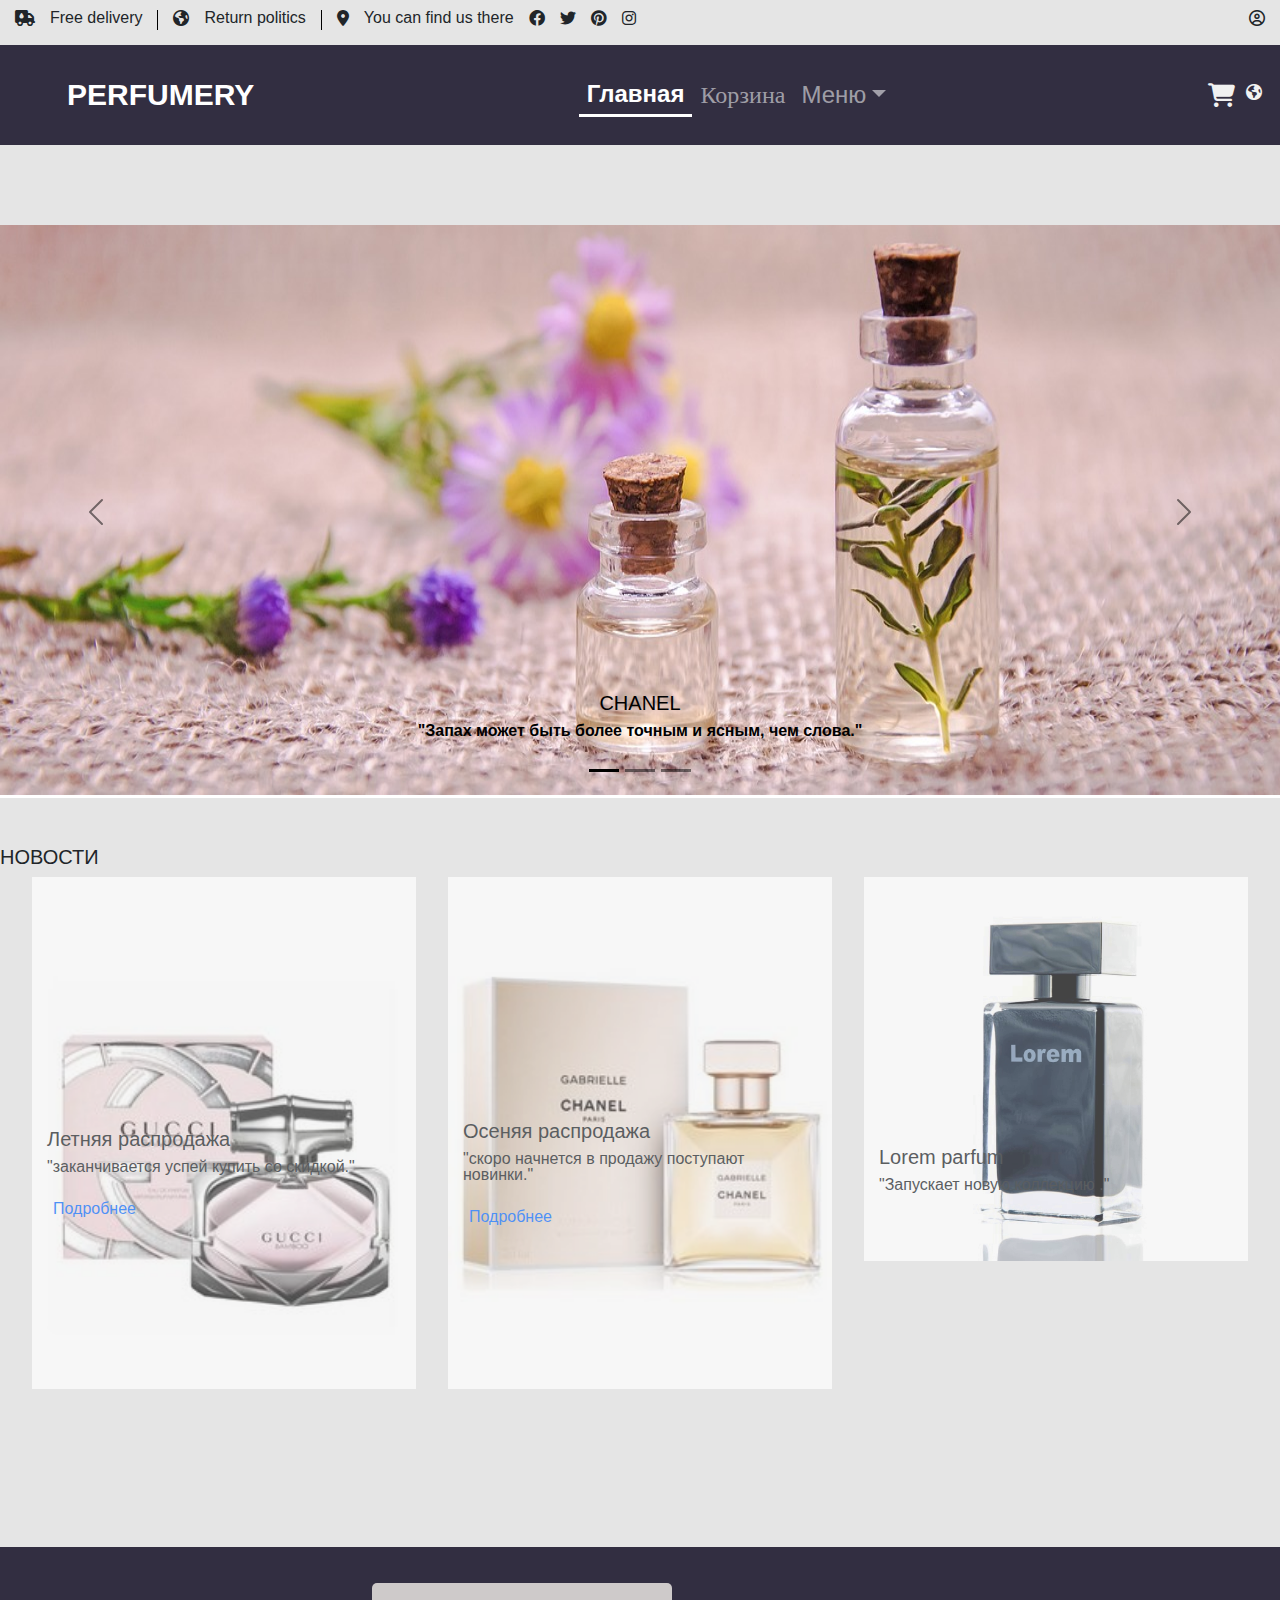
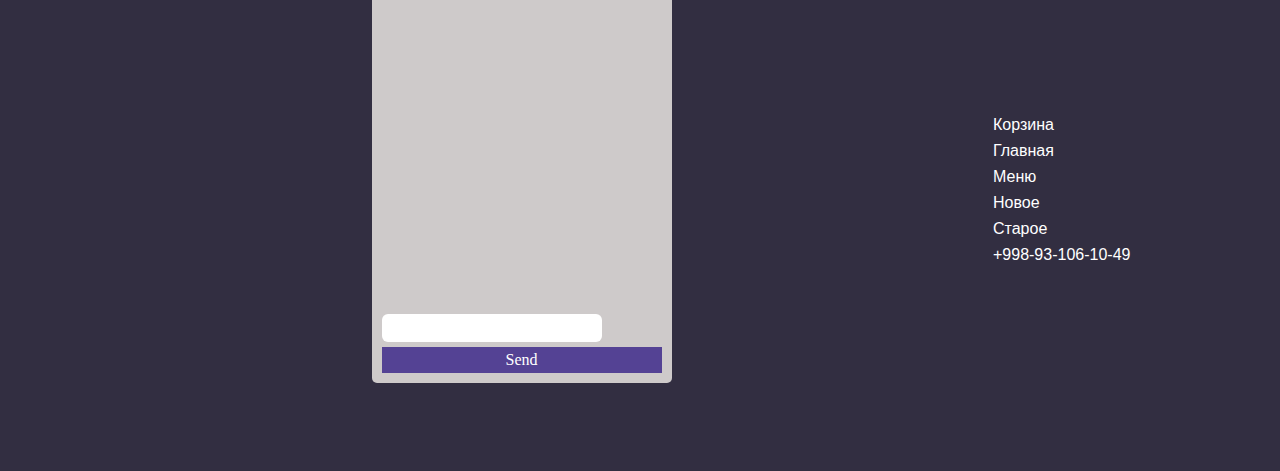
<file: index.html>
<html lang="en">

<head>
    <meta charset="UTF-8">
    <meta http-equiv="X-UA-Compatible" content="IE=edge">
    <meta name="viewport" content="width=device-width, initial-scale=1.0">
    <title>Perfumery</title>
    <link rel="stylesheet" href="css/bootstrap.min.css">
    <link rel="stylesheet" href="css/all.min.css">
    <link rel="stylesheet" href="css/style.css">
    <link rel="stylesheet" href="css/media.css">
    <link rel="stylesheet" href="css/filter.css">
    <link rel="stylesheet" href="./css/bag.css">
</head>
<body>
  <header>
    <div class="header-nav-top">
      <div class="header-nav-top-left">      
        <i class="fa-solid fa-truck-droplet nav-top-item"></i>
        <p class="nav-top-item">Free delivery</p>
        <div class="widget nav-top-item"></div>
        <i class="fa-solid fa-earth-americas nav-top-item"></i>
        <p class="nav-top-item">Return politics</p>
        <div class="widget nav-top-item"></div>
        <i class="fa-solid fa-location-dot nav-top-item"></i>
        <p class="nav-top-item">You can find us there</p>
        <i class="fa-brands fa-facebook nav-top-item"></i>
        <i class="fa-brands fa-twitter nav-top-item"></i>
        <i class="fa-brands fa-pinterest nav-top-item"></i>
        <i class="fa-brands fa-instagram nav-top-item"></i>

      </div>
      <div class="header-nav-top-right">
        <i class="fa-regular fa-circle-user nav-top-item"></i> 
      </div>
    </div>
      <div class="header-nav">
          <nav class="navbar navbar-expand-lg navbar-dark w-100">
            <div class="container-fluid">
              <a class="navbar-brand" href="#">PERFUMERY</a>
              <button class="navbar-toggler" type="button" data-bs-toggle="collapse" data-bs-target="#navbarSupportedContent" aria-controls="navbarSupportedContent" aria-expanded="false" aria-label="Toggle navigation">
                <span class="navbar-toggler-icon"></span>
              </button>
              <div class="collapse navbar-collapse d-flex justify-content-center" id="navbarSupportedContent">
                <ul class="navbar-nav justify-content-around mb-2 mb-lg-0">
                  <li class="nav-item">
                    <a class="nav-link active" aria-current="page" href="index.html" id="Main">Главная</a>
                  </li>
                  <li class="nav-item">
                    <button  class="dif-link nav-link" id="Basket"  onclick="showPopup()">Корзина</button>
                  </li>
                  <li class="nav-item dropdown">
                    <a class="nav-link dropdown-toggle" id="navbarDropdown" role="button" data-bs-toggle="dropdown" aria-expanded="false" href="menu.html" id="Menu">Меню</a>
                    <ul class="dropdown-menu" aria-labelledby="navbarDropdown">
                      <li><a class="dropdown-item" href="new.html">Новинки</a></li>
                      <li><a class="dropdown-item" href="sale.html">Скидки</a></li>
                      <li><hr class="dropdown-divider"></li>
                      <li><a class="dropdown-item" href="menu.html">Меню</a></li>
                    </ul>
                  </li>
                </ul>
              </div>
              <div id="like-buttons">
                <div class="btn btn_red dif-link nav-link like-button" id="Basket"  onclick="showPopup()"><i class="fa-solid fa-cart-shopping"></i></div>
                <div class="btn btn_red like-button"><i class="fa-solid fa-earth-americas"></i></div>
              </div>
            </div>
          </nav>
      </div>
      <div class="header-nav-bottom">

      </div>
        <div id="carouselExampleDark" class="carousel carousel-dark slide w-100" data-bs-ride="carousel" >
        <div class="carousel-indicators">
          <button type="button" data-bs-target="#carouselExampleDark" data-bs-slide-to="0" class="active" aria-current="true" aria-label="Slide 1"></button>
          <button type="button" data-bs-target="#carouselExampleDark" data-bs-slide-to="1" aria-label="Slide 2"></button>
          <button type="button" data-bs-target="#carouselExampleDark" data-bs-slide-to="2" aria-label="Slide 3"></button>
        </div>
        <div class="carousel-inner">
          <div class="carousel-item active" data-bs-interval="10000">
            <img src="./img/header-bg.jpg" class="d-block w-100 header-bg" alt="...">
            <div class="carousel-caption d-none d-md-block">
              <h5>CHANEL</h5>
              <p>"Запах может быть более точным и ясным, чем слова."</p>
            </div>
          </div>
          <div class="carousel-item" data-bs-interval="2000">
            <img src="./img/header-bg-2.jpg" class="d-block w-100 header-bg" alt="...">
            <div class="carousel-caption d-none d-md-block">
              <h5>Gantleman givenchy</h5>
              <p>"Запах – это тайный язык, говорящий прямо с нашей душой."</p>
            </div>
          </div>
          <div class="carousel-item">
            <img src="./img/header-bg-3.jpg" class="d-block w-100 header-bg" alt="...">
            <div class="carousel-caption d-none d-md-block">
              <h5>Lorem parfum</h5>
              <p>"Запахи не могут быть перепутаны, они имеют свою уникальность и характер."</p>
            </div>
          </div>
        </div>
        <button class="carousel-control-prev" type="button" data-bs-target="#carouselExampleDark"  data-bs-slide="prev">
          <span class="carousel-control-prev-icon" aria-hidden="true"></span>
          <span class="visually-hidden">Предыдущий</span>
        </button>
        <button class="carousel-control-next" type="button" data-bs-target="#carouselExampleDark"  data-bs-slide="next">
          <span class="carousel-control-next-icon" aria-hidden="true"></span>
          <span class="visually-hidden">Следующий</span>
        </button>
  </header>
  <main>
  </div>
  <h5> НОВОСТИ </h5>
  <div class="baner-plate d-flex justify-content-evenly mw-100">
    <div class="baner-plate-items baner-plate-items-1">
      <h5>Летняя распродажа </h5>
      <p>"заканчивается успей купить со скидкой."</p>
      <div class="btn btn_red like-button"><a href="sale.html">Подробнее</a></div>   

    </div>
    <div class="baner-plate-items baner-plate-items-2">
      <h5>Осеняя распродажа</h5>
      <p>"скоро начнется в продажу поступают новинки."</p>
      <div class="btn btn_red like-button"><a href="new.html">Подробнее</a></div>

    </div>
    <div class="baner-plate-items baner-plate-items-3">
      <h5>Lorem parfum</h5>
      <p>"Запускает новую коллекцию ."</p>      


    </div>
  </div>
  </main>

  <footer class="footer">
      <div class="container footer-content">
            <div id="chat-container">
              <div id="chat-log"></div>
              <input type="text" id="user-input" cplaceholder="Введите сообщение...">
              <button id=chat-button onclick="sendMessage()" >Send</button>
            </div>
          <div class="footer-list">
            <ul>
              <li><a href="bag.html"  id="basket">Корзина</a></li>
              <li><a href="index.html" id="main">Главная</a></li>
              <li><a href="menu.html" id="menu">Меню</a></li>
              <li><a href="new.html" id="aboutUs">Новое</a></li>
              <li><a href="sale.html" id="contacts">Старое</a></li>
              <li><a href="tel:+998931061049">+998-93-106-10-49</a></li>
            </ul>           
      </div>
  </footer>
  <script src="js/bootstrap.bundle.min.js"></script>
  <script src="js/bag.js"></script>
  <script src="js/script.js"></script>
  <script src="js/chatbot.js"></script>
  <script src="js/filter.js"></script>
</body>
</html>
</file>
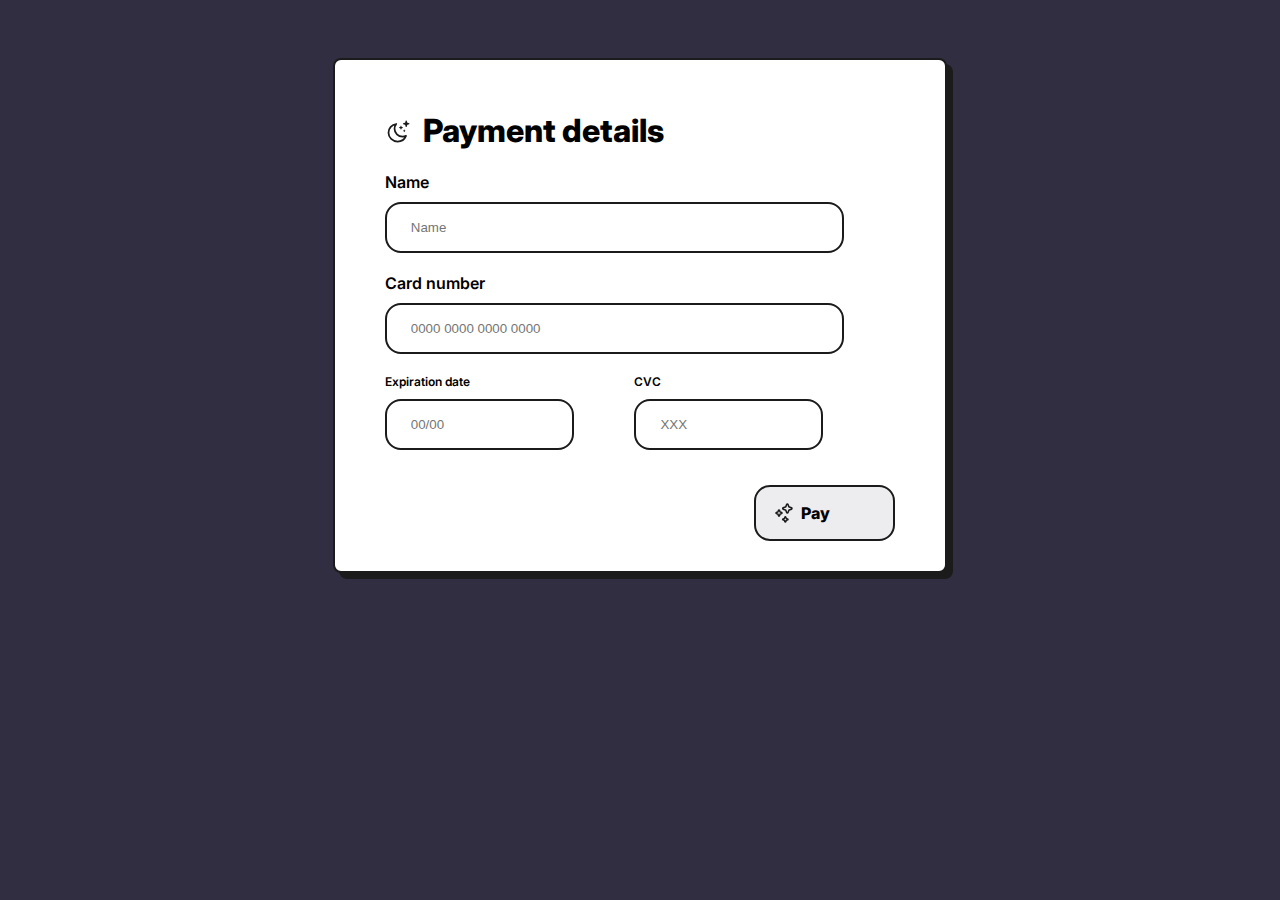
<file: payment.html>
<!DOCTYPE html>
<html lang="en" >
<head>
  <meta charset="UTF-8">
  <title>Credit Card Checkout</title>
  <link rel="stylesheet" href="./css/payment.css">

</head>
<body>
<div class="main">
  
<div class="container">
<div class="heading">
  <svg width="28" height="28" viewBox="0 0 24 24" fill="none" xmlns="http://www.w3.org/2000/svg">
<path d="M13.3986 7.64605C13.495 7.37724 13.88 7.37724 13.9764 7.64605L14.2401 8.38111C14.271 8.46715 14.3395 8.53484 14.4266 8.56533L15.1709 8.82579C15.443 8.92103 15.443 9.30119 15.1709 9.39644L14.4266 9.65689C14.3395 9.68738 14.271 9.75507 14.2401 9.84112L13.9764 10.5762C13.88 10.845 13.495 10.845 13.3986 10.5762L13.1349 9.84112C13.104 9.75507 13.0355 9.68738 12.9484 9.65689L12.2041 9.39644C11.932 9.30119 11.932 8.92103 12.2041 8.82579L12.9484 8.56533C13.0355 8.53484 13.104 8.46715 13.1349 8.38111L13.3986 7.64605Z" fill="#1B1B1B"/>
<path d="M16.3074 10.9122C16.3717 10.733 16.6283 10.733 16.6926 10.9122L16.8684 11.4022C16.889 11.4596 16.9347 11.5047 16.9928 11.525L17.4889 11.6987C17.6704 11.7622 17.6704 12.0156 17.4889 12.0791L16.9928 12.2527C16.9347 12.2731 16.889 12.3182 16.8684 12.3756L16.6926 12.8656C16.6283 13.0448 16.3717 13.0448 16.3074 12.8656L16.1316 12.3756C16.111 12.3182 16.0653 12.2731 16.0072 12.2527L15.5111 12.0791C15.3296 12.0156 15.3296 11.7622 15.5111 11.6987L16.0072 11.525C16.0653 11.5047 16.111 11.4596 16.1316 11.4022L16.3074 10.9122Z" fill="#1B1B1B"/>
<path d="M17.7693 3.29184C17.9089 2.90272 18.4661 2.90272 18.6057 3.29184L19.0842 4.62551C19.1288 4.75006 19.2281 4.84805 19.3542 4.89219L20.7045 5.36475C21.0985 5.50263 21.0985 6.05293 20.7045 6.19081L19.3542 6.66337C19.2281 6.7075 19.1288 6.80549 19.0842 6.93005L18.6057 8.26372C18.4661 8.65284 17.9089 8.65284 17.7693 8.26372L17.2908 6.93005C17.2462 6.80549 17.1469 6.7075 17.0208 6.66337L15.6705 6.19081C15.2765 6.05293 15.2765 5.50263 15.6705 5.36475L17.0208 4.89219C17.1469 4.84805 17.2462 4.75006 17.2908 4.62551L17.7693 3.29184Z" fill="#1B1B1B"/>
<path d="M3 13.4597C3 17.6241 6.4742 21 10.7598 21C14.0591 21 16.8774 18.9993 18 16.1783C17.1109 16.5841 16.1181 16.8109 15.0709 16.8109C11.2614 16.8109 8.17323 13.8101 8.17323 10.1084C8.17323 8.56025 8.71338 7.13471 9.62054 6C5.87502 6.5355 3 9.67132 3 13.4597Z" stroke="#1B1B1B" stroke-width="1.5" stroke-linecap="round" stroke-linejoin="round"/>
</svg>
  <h1>Payment details</h1>

  </div>
  
  <label for="name">Name</label>
    <input type="text" id="name" name="name" placeholder="Name"/>
  <br>
  <label for="card">Card number</label>
    <input type="text" minlength="16" maxlength="16" id="card" name="card" placeholder="0000 0000 0000 0000"/>
  <br>
  <div class="exp-cvc">
    <div class="expiration">
  <label for="expiry">Expiration date</label>
    <input class="inputCard" name="expiry" id="expiry" type="text" required placeholder="00/00"/>
    <br>
    </div>
    <div class="security">
  <label for="cvc">CVC</label>
    <input type="text" minlength="3" maxlength="4" id="cvc" name="cvc" placeholder="XXX" />
  <br>
    </div>
  </div>
<div class="btn">

<svg width="24" height="24" viewBox="0 0 24 24" fill="none" xmlns="http://www.w3.org/2000/svg">
<path d="M12.8768 16.1682C13.0292 15.7535 13.6375 15.7535 13.7899 16.1682L14.2066 17.3023C14.2554 17.435 14.3637 17.5395 14.5013 17.5865L15.6774 17.9884C16.1075 18.1353 16.1075 18.7218 15.6774 18.8688L14.5013 19.2706C14.3637 19.3177 14.2554 19.4221 14.2066 19.5549L13.7899 20.6889C13.6375 21.1037 13.0292 21.1037 12.8768 20.6889L12.4601 19.5549C12.4113 19.4221 12.303 19.3177 12.1653 19.2706L10.9892 18.8688C10.5591 18.7218 10.5591 18.1353 10.9892 17.9884L12.1653 17.5865C12.303 17.5395 12.4113 17.435 12.4601 17.3023L12.8768 16.1682Z" stroke="#1B1B1B" stroke-width="1.5" stroke-linejoin="round"/>
<path d="M14.6394 3.47278C14.8711 2.84241 15.7956 2.84241 16.0272 3.47278L16.8211 5.63332C16.8953 5.8351 17.0599 5.99384 17.2691 6.06534L19.5097 6.83089C20.1634 7.05426 20.1634 7.94574 19.5097 8.16911L17.2691 8.93466C17.0599 9.00616 16.8953 9.1649 16.8211 9.36668L16.0272 11.5272C15.7956 12.1576 14.8711 12.1576 14.6394 11.5272L13.8455 9.36668C13.7714 9.1649 13.6068 9.00616 13.3975 8.93466L11.157 8.16911C10.5032 7.94574 10.5032 7.05426 11.157 6.83089L13.3975 6.06534C13.6068 5.99384 13.7714 5.8351 13.8455 5.63332L14.6394 3.47278Z" stroke="#1B1B1B" stroke-width="1.5" stroke-linejoin="round"/>
<path d="M6.48641 9.36289C6.65786 8.87904 7.34214 8.87904 7.51358 9.36289L7.9824 10.686C8.03728 10.8409 8.15913 10.9627 8.31401 11.0176L9.63711 11.4864C10.121 11.6579 10.121 12.3421 9.63711 12.5136L8.31401 12.9824C8.15913 13.0373 8.03728 13.1591 7.9824 13.314L7.51358 14.6371C7.34214 15.121 6.65786 15.121 6.48641 14.6371L6.0176 13.314C5.96272 13.1591 5.84087 13.0373 5.68599 12.9824L4.36289 12.5136C3.87904 12.3421 3.87904 11.6579 4.36289 11.4864L5.68599 11.0176C5.84087 10.9627 5.96272 10.8409 6.0176 10.686L6.48641 9.36289Z" stroke="#1B1B1B" stroke-width="1.5" stroke-linejoin="round"/>
</svg>
    <span id="submit">Pay</span>
</div>
</div>
</div>  
</body>
</html>
</file>
<file: css/style.css>
*{
    padding: 0;
    margin: 0;
    box-sizing: border-box;
}
.header-nav
a {
    text-decoration: none;
}
ul li {
    list-style: none;
}
body {
    font-family: 'Montserrat', sans-serif;
    background: #E5E5E5;
    line-height: 1 !important;
}

.header-nav {
    background: #322E41;
    width: 100%;
}
nav {
    display: flex;
    justify-content: space-between;
    align-items: center;
}

nav ul a {
    color: #FFFFFF;
    font-size: 24px;
    font-weight: 300;
    padding: 20px;
    transition: all 200ms;
    display: flex;

}
nav ul a:hover {
    transition: 7ms;
    color: #D47300;
}
header {
    height: 565px;
    display: flex;
    flex-direction: column;
    align-items: center;
    margin-bottom: 280px;

}
.header-content {
    width: 100%;
    background: url(../img/header-bg.jpg) no-repeat center;
    display: flex;
    flex-direction: column;
    align-items: center;
    justify-content: center;
    flex-grow: 1;
    align-self: stretch;
}
.header-title {
    color: #FFFFFF;
    font-size: 50px;
    font-weight: 700;
    margin-bottom: 15px;
}
.header-desc, span {
    color: #FFFFFF;
    font-size: 18px;
    font-weight: 400;
}
.header-desc span {
    font-weight: 700;
}
.section-news {
    
    border-radius: 6px;
    width: 540px;
    background: #FFFFFF;
    margin-top: 25px;
    max-height: 668px;
}
.section-news img {
    width: 100%;
    height: 263px;
    margin-top: 25px;
    margin-bottom: 20px;
    margin-left: 25px;
}
.section-news h2 {
    font-size: 22px;
    color: #2C2A2A;
    margin-bottom: 10px;
    font-weight: 700;
}
.section-news p {
    color: #9B9B9B;
    font-weight: 400;
    font-size: 19px;
}
.section-item {
    background: #FFFFFF;
    border-radius: 6px;
    display: flex;
    flex-direction: column;
    align-items: center;
    max-width: 290;
    margin-bottom: 20px;
    height: 324px;
}
.main {
    display: grid;
    grid-template-rows: 1fr 1fr 1fr 1fr;
    grid-template-columns: 1fr 1fr 1fr 1fr;
    grid-gap: 2vw;
    max-width: 1200px;
    justify-items: center ;
}


.section-items {
    max-height: 690px;
    max-width: 600px;
    display: flex;
    justify-content: space-between;
    align-content: space-between;
    flex-wrap: wrap;
    margin-top: 25px;
}

.section-item h3 {
    font-size: 22px;
    color: #2C2A2A;
    font-weight: 700;
    margin: 12px 0;
    line-height: 19px;
}
.section-items p {
    color: #9B9B9B;
    font-size: 14px;
    font-weight: 400;
    line-height: 16px;
}
.footer {
    background-color: #322E41;
    padding-top: 36px;
    padding-bottom: 58px;
    margin-top: 70px;
}
.footer-content form {
    display: flex;
    flex-direction: column;
    max-width: 350px;
    width: 100%;
}
input, textarea, button {
    border: none;
    outline: none;
    background-color: #FFFFFF;
    padding: 8px;
    border-radius: 6px;
    font-family: 'Montserrat';
    font-weight: 400;
}
input::placeholder, textarea::placeholder {
    color: #9B9B9B;
    font-size: 18px;
}
textarea {
    height: 86px;
    resize: none;
}
button {
    background-color: #544294;
    font-size: 16px;
    color: #FFFFFF;
    padding: 4px 0;
}
.footer-content {
    display: flex;
    flex-wrap: wrap;
    justify-content: space-around;
    align-items: center;
    z-index: -2;
}
.footer-list {
    max-width: 237px;
    width: 100%;
    display: flex;
    flex-wrap: wrap;
    justify-content: space-between;
}
.footer-list li a {
    text-decoration: none;
    color: #FFFFFF;
    font-size: 16px;
    font-weight: 400;
    transition: all 300ms;
}
.footer-list li a:hover {
    color: #D47300;
}
.footer-list ul >:not(:last-child) {
    margin-bottom: 10px;
}
.section-item img {

    max-width: 160px;
    max-height: 160px;
}
.header-pre-content{
    min-width: 500px;
    max-height: 200px;
    background: rgba(9, 10, 10, 0.425);
    display: flex;
    flex-direction: column;
    align-items: center;
    justify-content: center;
    flex-grow: 1;
    padding: 15;
}
.section-news img{
   
    max-width: 150px;
    max-height: 150px;

}
.container a img{
    max-width: 50px;
    max-height: 50px;
}
.footer__link{
    text-decoration: none;
    font-size: 12px;
    color: #ffffff;
    font-weight: 200;
    margin-top:  29px;
    line-height: 19px;
    display: flex;
}
.navbar {
    display: flex;
    justify-content: space-between;
    align-items: center;
    height: 100px;
    background: #322e41;
}
  
.navbar-brand {
    color: #ffffff;
    font-family: "Montserrat", sans-serif;
    text-transform: uppercase;
    margin-left: 55px;
    font-weight: bold;
    font-size: 30px;
}
  
.nav-list {
    list-style: none;
    position: fixed;
    top: 0;
    left: 0;
    width: 80%;
    height: 100vh;
    background-color: #222222;
    padding: 4.4rem;
    display: flex;
    flex-direction: column;
    justify-content: space-around;
    z-index: 125;
    text-transform: uppercase;
    transform: translateX(-100%);
    transition: transform 0.5s;
}
  
.nav-link:hover {
    border-bottom: 3px solid #ffffff;
}
  
.active {
    font-weight: 700;
    border-bottom: 3px solid #ffffff;
}
  
.open .nav-list {
    transform: translateX(0);
}
  
.nav-item{
    font-size: 5px !important;
    text-align: center;
    margin: auto;
}
#chat-container {
    background-color: #cecaca;
    width: 300px;
    height: 400px;
    padding: 10px;
    margin: 0 auto;
    border-radius: 5px;
    display: flex;
    flex-direction: column;
    justify-content: flex-end;
    z-index: 1;
    margin-bottom: 30px;
}
  
#chat-log {
    height: 300px;
    overflow-y: scroll;
    z-index: 1;
}
  
#user-input {
    width: 220px;
    padding: 5px;
    margin-bottom: 5px ;
    z-index: 1;
}
  
#chat-button {
    padding: 5px 10px;
    z-index: 1;
}
#chat-button:hover {
    background-color: #322e41;
    transition: 1s;

}
#language-buttons button{
    padding: 7px;
    margin-left: 10px;



}
.sidebar {
    width: 25%;
    height: 100vh;
    position: fixed;
    top: 0;
    left: 0;
    background-color: #f2f2f2;
    padding: 20px;
  }
  .card-bodyer {
    display: flex;
    flex-direction: column;
    align-items: center;
    justify-content: space-between;
    text-align: center;
    max-width: 290px;




  }
.card-bodyest{
    max-width: 400px;

}
.new-item {
    position: absolute;
    z-index: 12;
    top: -15;
    right: -15;
}
.sell-item {
    position: absolute;
    z-index: 12;
    top: -15;
    right: -15;
}
.card-body {
    position: relative !important;
    height: 324px;
    padding: 15px;
}
.sell-iteme {
    position: absolute;
    z-index: 12;
    top: -15;
    right: 35;
}del {
	text-decoration: line-through;
	text-decoration-color: rgb(201, 198, 22);
}
.fa-sliders{
    color: #322e41;
    transition: 0.4s;
}
.fa-sliders:hover{
    color: #322e4183;
    transition: 0.4s;
}



.sidebar {
    z-index: 13;
    position: fixed;
    top: 0;
    left: -280px;
    width: 280px;
    height: 100%;
    background-color: #f5f5f5f5;
    transition: left 0.3s;
    text-align: left;
    display: flex;
    flex-direction: column;
    align-items: center;
  }
  
  .sidebar.open {
    left: 0;
  }
  
  #sidebar-toggle {
    position: absolute;
    top: 180px;
    right: -55px;
    background-color: transparent;
    border: none;
    outline: none;
  }


  
  .sidebar nav {
    margin-top: 50px;
    max-width: 280px;
    display: flex;
    flex-direction: column
  }
  .sidebar nav button{
    margin-top: 10px;

  }
  .sidebar nav div{
    margin-top: 10px;

  }
.aside-contact-info ul li img{
    max-width:20px ;
    max-height:20px ;
    padding-right: 9px;
}
.aside-contact-info ul li {
font-size: 18;
}
.aside-contact-info ul  {
    margin-top: 300px;
    
    }
#filter{
    margin-top: 300px;
}
.nav-link{
    font-size: 24px;
}
.nav-link img{
    max-width:20px ;
    max-height:20px ;
}
.dif-link{
    background-color: #ffffff00;
}
.trailer::before {
    content: '';
    width: 100%;
    height: 30%;
    position: absolute;
    background: linear-gradient(327deg, #322E41 2%, #e5e5e5 75.64%, rgb(255 255 255 / 0%) 100.72%);
    z-index: 1;
}
.trailer__video {
    position: absolute;
    top: 0;
    right: 0;
    height: 100%;
}
.trailer__content {
    padding: 43px 0 80px;
    position: relative;
    z-index: 1;
    margin-left: 45;
}
.trailer__content-img {
    max-width: 460px;
    width: 100%;
    display: block;
    margin-bottom: 50px;
}
.trailer__content-desc {
    font-family: Montserrat;
    font-weight: 700;
    max-width: 558px;
    width: 100%;
    font-size: 18px;
    line-height: 27px;
    color:#000000;
    margin-bottom: 55px;
    text-align: justify;
}
.header-bg{
height: 570px;
}
.baner-1{
    background: url(../img/ContestBannerDesk-2.webp);
}
.baner-2{
    background: url(../img/ContestBannerDesk.webp);
}
.banar img{
    
        max-width: 100%;
        margin-top: 50;
    
}
.dropdown-toggle:hover::after {
    display: inline-block;
    margin-left: 0.255em;
    vertical-align: 0.255em;
    content: "";
    border-bottom: 0.3em solid;
    border-right: 0.3em solid transparent;
    border-top: 0;
    border-left: 0.3em solid transparent;
    transition: all 5ms;
}
.header-nav-top{
    display: flex;
    width: 100%;
    height: 45px;
    align-items: center;
    justify-content: space-between;
}
.widget{
    border-style: solid;
    border-width: 0 1px 0 0;
    border-color: #000000;
}
.header-nav-top-left{
    display: flex;
    height: 45px;

}
.header-nav-top-right{
    display: flex;
    height: 45px;
    margin-right: 15px;

}
.nav-top-item{
    margin-top: 10px;
    margin-left: 15px;
    margin-bottom: 15px;
}
.header-nav-bottom{
    display: flex;
    width: 100%;
    min-height: 80px;
    align-items: center;
    justify-content: space-between;
}
.header-nav-bottom-left{
    display: flex;
    height: 80px;

}
.header-nav-bottom-right{
    display: flex;
    height: 45px;
    margin-right: 15px;

}
.nav-bottom-item{
    margin-top: 10px;
    margin-left: 15px;
    margin-bottom: 15px;
}
.dropbtn {
    padding: 5px;
    cursor: pointer;
}

/* The container <div> - needed to position the dropdown content */
.dropdown {
    position: relative;
    display: inline-block;
}

/* Dropdown Content (Hidden by Default) */
.dropdown-content {
    display: none;
    position: absolute;
    background-color: #f9f9f9;
    width: 140px;
}

.dropbtn
{
  background: url('http://icons.iconarchive.com/icons/custom-icon-design/flag-3/16/Russia-Flag-icon.png') no-repeat left center;
  padding-left: 25px;
  width: 40px;
}

.dropbtn::after {
    background: rgba(0, 0, 0, 0) url("https://cdn3.iconfinder.com/data/icons/google-material-design-icons/48/ic_keyboard_arrow_down_48px-16.png") no-repeat scroll center center;
    content: "";
    height: 16px;
    position: absolute;
    right: 0;
    top: 7px;
    width: 16px;
}

.dropdown-content a:first-child
{
  background: url('http://icons.iconarchive.com/icons/custom-icon-design/flag-3/16/Russia-Flag-icon.png') no-repeat left center;
}

.dropdown-content a:last-child
{
  background: url('https://icons.iconarchive.com/icons/fatcow/farm-fresh/16/flag-usa-icon.png') no-repeat left center;
}

/* Links inside the dropdown */
.dropdown-content a {
    color: black;
    padding: 2px 0 2px 25px;
    text-decoration: none;
    display: block;
}

/* Change color of dropdown links on hover */
.dropdown-content a:hover {background-color: #f1f1f1}

/* Show the dropdown menu on hover */
.dropdown:hover .dropdown-content {
    display: block;
}
.card-button {
    width: 150px;
    height: 35px;
    position: absolute;
    top: 7;
    bottom: 45;
    right: -1px;
}
.price{
    width: 150px;
    height: 45px;
    position: relative;
    transition: 0.5s;
}
.price i{
    display: none;
    transition: 0.5s;
}
.price:hover i{
    display: block;
    transition: 0.5s;
}
.price{
    margin-bottom: -15px;
}
.price:hover  p{
    display: none;
    transition: 0.5s;

}
.price:hover{
    content: url(../img/basket-shopping-solid.svg);
}


button{
    border-radius: 0px;
}
.btn span.icon {
    background: url(../img/cart-shopping-solid.svg) no-repeat;
    float: left;
    width: 10px;
    height: 40px;
}
.btn span.icon:first-child{
    background: url(../img/earth-americas-solid.svg) no-repeat;
    float: left;
    width: 10px;
    height: 40px;
}
.btn_red i{
    color: #f1f1f1;
}
.btn_red i:hover{
    color: #cacaca;
}
.like-button{
    border-radius: 0px;
    padding: 5px;


}
#like-buttons{
    display: flex;

}
.sell-item,.new-item{
    height: 50px !important;
    width: 50px !important;
}
.card-title{
    margin-top: 50px;
    font-size: 16;
    font-weight: 600;
}
.btn-primary {
    --bs-btn-color:#ffffff;
    --bs-btn-bg:#322e41;
    --bs-btn-border-color:#322e41;
    --bs-btn-hover-color:#ffffff;
    --bs-btn-hover-bg:#544294;
    --bs-btn-hover-border-color:#544294;
    --bs-btn-focus-shadow-rgb: 49,132,253;
    --bs-btn-active-color:#ffffff;
    --bs-btn-active-bg:#322e41;
    --bs-btn-active-border-color:#322e41;
    --bs-btn-active-shadow: inset 0 3px 5px rgba(0, 0, 0, 0.125);
    --bs-btn-disabled-color:#ffffff;
    --bs-btn-disabled-bg:#322e41;
    --bs-btn-disabled-border-color:#322e41;
}


input#search {
    color: inherit;
    padding: 12px 10px;
    width: 60vw;
    border-top-right-radius: 5px;
    border-top-left-radius: 5px;
    border: none;
    outline: none;
}



.match {
    font-weight: 600;
    color: green;
}

@media only screen and (min-width: 600px) {
  input#search {
    width: 40vw;
  }
}
.drop{
    position: absolute;
    z-index: 2456 ;
}
.header-nav-bottom div ul{
    background: #fff;
    border-bottom-right-radius: 5px;
    border-bottom-left-radius: 5px;
    height: 0;
    overflow: hidden;  
    box-shadow: 1px 2px 5px rgba(0,0,0,0.2);
    transition: .4s height;

}
.header-nav-bottom div ul li{
    font-size: 13px;
    padding: 10px 10px;
    list-style: none;
    border-top: 1px solid #ddd;
    
}
.left-container{
    margin-right: -500px;
}
.card-text {
    font-size: 14;
}
.filter{
    padding: 15;
    width: 280px;
    display: flex;
    flex-direction: column;
    justify-content: flex-start;
    align-content: flex-start;
    flex-wrap: wrap;
    align-items: flex-start;
}
.filter-items{
    margin-top: 10px;
}
.filter input{
    max-width: 200px;
}
.baner-plate{



}
.baner-plate-items{
    width: 30%;
    background-color: #ffffff;
    height: 600px;
    display: flex;
    flex-direction: column;
    align-items: flex-start;
    justify-content: center;
    padding: 15px;

}
.baner-plate-items-1{
    background: url(../img/item-12.jpg) no-repeat;
    background-size:100%;
    opacity: .7;

}
.baner-plate-items-2{
    background: url(../img/item-13.jpg) no-repeat;
    background-size:100%;
    opacity: .7;

}
.baner-plate-items-3{
    background: url(../img/item-1.jpg) no-repeat;
    background-size:100%;
    opacity: .7;

}
.baner-plate-items div a {
    text-decoration: none;

}
</file>
<file: css/media.css>
@media(max-width:1242px){
    #language-buttons button{
        margin-bottom: 5px;
        width: 83.11px;
    }
}
@media (max-width:1190px) {

    .main {
        display: grid;
        grid-template-rows: 1fr 1fr 1fr 1fr;
        grid-template-columns: 1fr 1fr 1fr ;
        max-width: 1190px
    }
    
}

@media (max-width:992px) {
    .navbar-collapse{
        background-color: #282436e0;
        z-index: 100;
        border-radius: 10px;
        padding: 15px;
        display: flex;
        flex-direction: column;
        align-items: center;
        justify-content: center;
        height: 300px;
        margin-top: 20px;
    }
    .header-bg {
        height: 376px;
    }
    .main {
        display: grid;
        grid-template-rows: 1fr 1fr 1fr 1fr;
        grid-template-columns: 1fr 1fr ;
        max-width: 1000px;
        margin-top: 45px;
    }
}
@media(max-width: 650px) {
    .footer-content {
        flex-direction: column;
    }
    .footer-content form {
        margin-bottom: 30px;
    }
    .section-item {
        max-width: 80%;
    }
    .section-item:nth-child(3) {
        margin-bottom: 30px;
    }
    .nav, nav ul {
        flex-direction: column;
        justify-content: left;
        text-align: left;
    }
    .nav img {
        margin-bottom: 15px;
    }
    .nav ul a {
        color: #FFFFFF;
        font-size: 16px;
        font-weight: 400;
        padding: 10px 10px;
        transition: all 200ms;
        display: flex;
    }
    .container a {
        display: flex;
    }
    .main {
        display: grid;
        grid-template-rows: 1fr 1fr 1fr 1fr;
        grid-template-columns: 1fr  ;
        max-width: 1000px;
     
    }
    
}
@media (max-width:410px){
    .section-items {
        max-height: 690px;
        max-width: 600px;
        display: flex;
        justify-content: space-between;
        align-content: space-between;
        flex-wrap: nowrap;
        margin-top: 100px;
        flex-direction: column;
    }
    .header-bg {
        height: 276px;
    }
    header {
        height: 365px !important;
    }
    .main{
        margin-top: 150px;
    }

    
}
@media (max-width:640px){
    .popup.show{
        width: 300px !important;
    }
    .show{
        width: 300px;
    }

}
@media screen and (min-width: 1500px) {
    .nav-list {
      position: initial;
      width: initial;
      height: initial;
      background-color: transparent;
      padding: 0;
      justify-content: initial;
      flex-direction: row;
      transform: initial;
      transition: initial;
      z-index: 300;
    }
    .nav-link {
      transition: all 0.1s;
    }
    .menu-toggle {
      display: none;
    }
  }
  @media  (max-width: 991px) {
    header{
        margin-bottom: 0px;
    }

  }
</file>
<file: css/filter.css>
.filterable {
  display: block;
}

.filterable[style*="none"] {
  display: none;
}
</file>
<file: css/bag.css>
#cart-list li,
#product-list li {
  list-style: none;
  margin-bottom: 10px;
}


        .popup {
            position: fixed;
            top: 50%;
            left: 50%;
            transform: translate(-50%, -50%);
            width: 300px;
            padding: 20px;
            background-color: #ffffff;
            border: 1px solid #000000;
            z-index: 9999;
            display: none;
        }
        
        .popup-overlay {
            position: fixed;
            top: 0;
            left: 0;
            width: 100%;
            height: 100%;
            background-color: rgba(0, 0, 0, 0.5);
            z-index: 9998;
            display: none;
        }
        
        .popup.show {
            display: block;
            width: 600;
            height: 600;
            display: flex;
            flex-direction: column;
            justify-content: space-between;
            align-items: flex-start;
        }
        
        .popup-overlay.show {
            display: block;
        }
.bagbtn{
    padding: 10px;
}
</file>
<file: css/payment.css>
@import url('https://fonts.googleapis.com/css2?family=Inter:wght@100;200;300;400;500;600;700;800;900&display=swap');


body {
  display: flex;
  align-items: center;
  justify-content: center;
  background-color: #322e41;
  font-family: inter, sans-serif;
}

.container {
  display: flex;
  flex-direction: column;
  align-items: flex-start;
  padding-left: 50px;
  padding-right: 50px;
  padding-top: 30px;
  padding-bottom: 30px;
  
  margin-top: 50px;
  margin-bottom: 80px;

  position: relative;
  width: 48vw;
  height: auto;

  border-radius: 16px;
  background-color: white;
  
  border: 2px solid #1B1B1B;
  box-sizing: border-box;
  box-shadow: 6px 6px 0px #1B1B1B;
  border-radius: 8px;
}

.heading {
  display: flex;
  flex-direction: row;
  align-items: center;
}

h1 {
  margin-left: 10px;
  font-size: 2rem;
  font-weight: 800;
}

label {
  font-weight: 600;
}

input {
  display: flex;
  flex-direction: row;
  align-items: flex-start;
  margin-top: 10px;
  padding: 16px 24px;
  width: 90%;
  height: 15%;
  left: 1048px;
  top: 16px;
  background: #FFFFFF;
  border: 2px solid #1B1B1B;
  box-sizing: border-box;
  border-radius: 16px;
  transition: 0.2s;
}

textarea:focus, input:focus{
  outline: none;
  background: #322e41;
  border: 3px solid #1B1B1B;
  border-radius: 16px;
}

.exp-cvc {
  justify-self: center;
  display: flex;
  justify-content: center;
  align-items: center;
  width: 90%;
}

.expiration {
  font-size: 0.75rem;
  width: 50%;
  margin-right: 20px;
}

.security {
  font-size: 0.75rem;
  width: 50%;
  margin-left: 20px;
}

span {
  padding-left: 5px;
  cursor: pointer;
}

.btn {
  background-color: #322e4117;
  border: 2px solid #1B1B1B;
  box-sizing: border-box;
  border-radius: 16px;
  padding: 16px 32px 16px 16px;
  text-align: center;
  font-weight: 800;
  margin-top: 20px;
  
  width: 141px;
  height: 56px;
  left: 16px;
  top: 88px;
  
  display: flex;
  flex-direction: row;
  align-items: center;
  align-self: flex-end;
  cursor: pointer;
  transition: 0.16s ease-out;
}

.btn:hover {
  background: #FFBB38;
  border: 4px solid #1B1B1B;
  box-sizing: border-box;
  box-shadow: 0px 0px 0px 4px #322e41;
  border-radius: 16px;
}

#exit {
  cursor: pointer;
}
</file>
